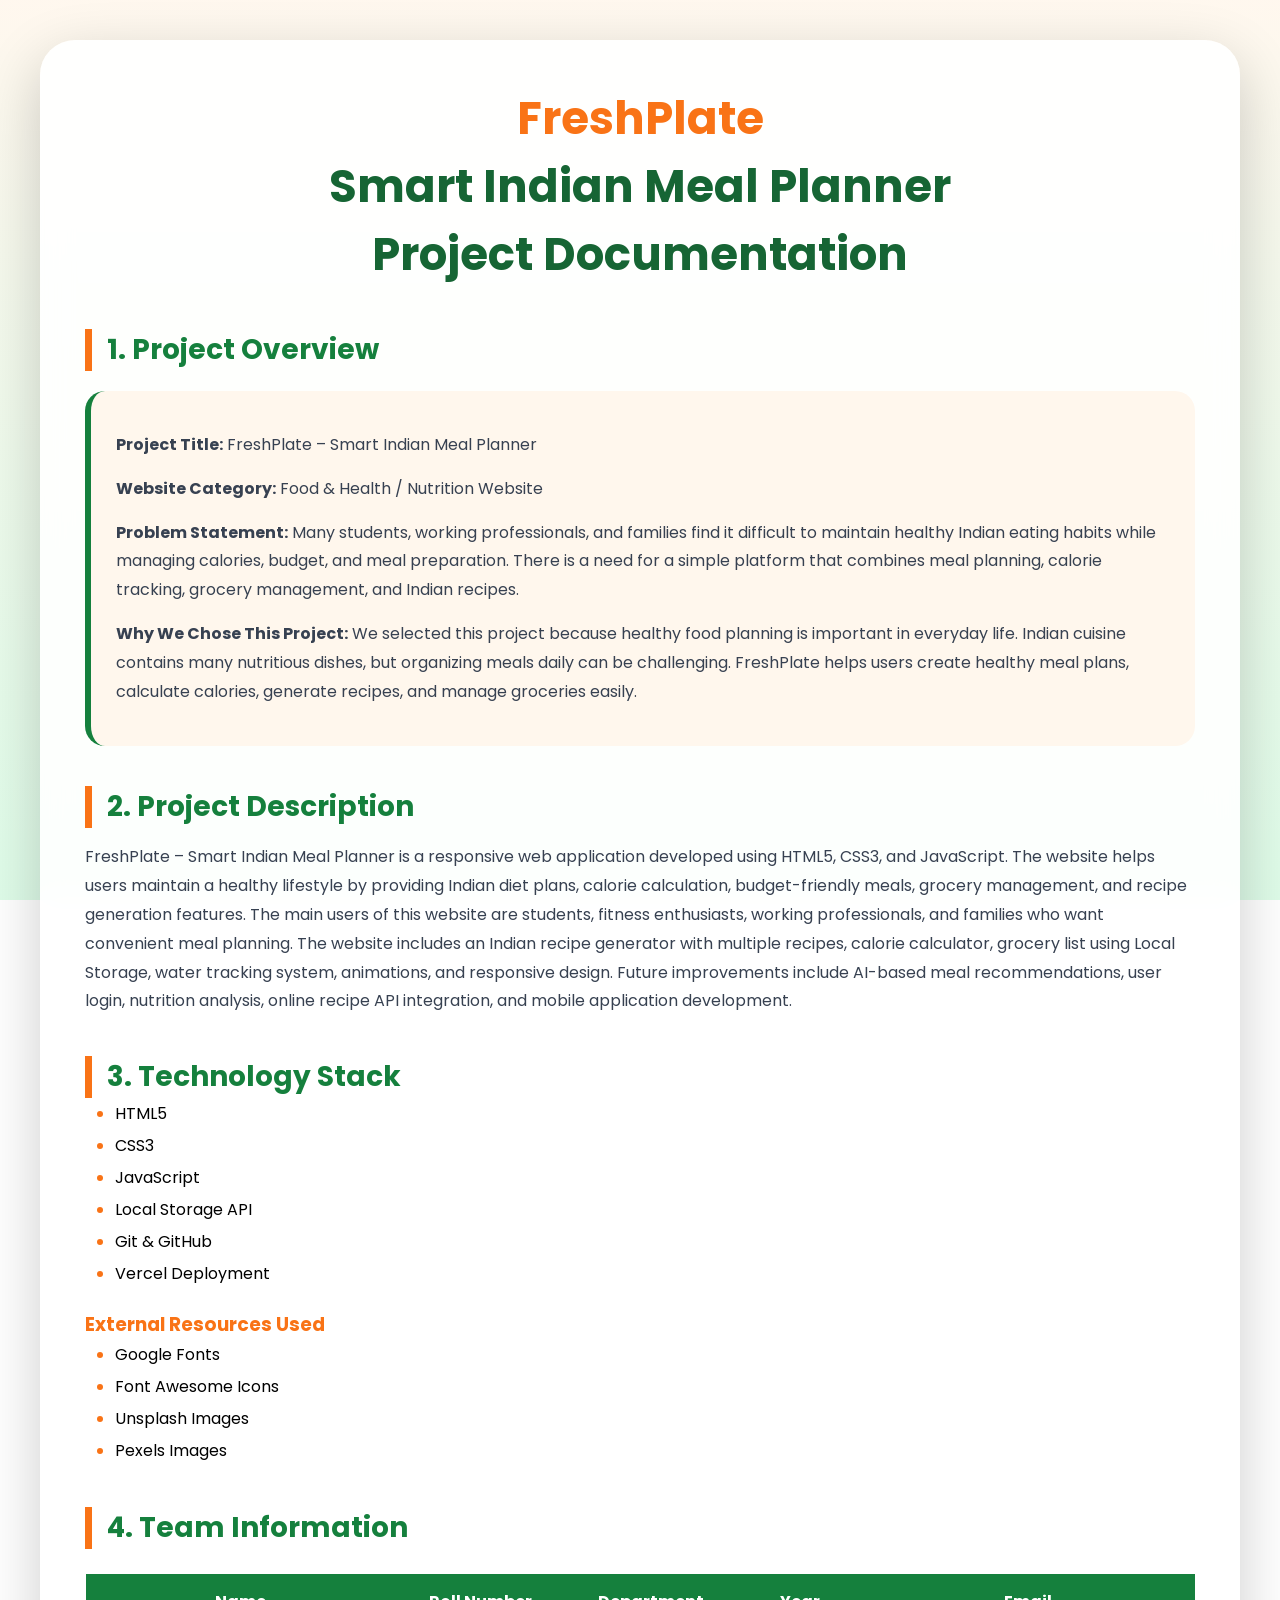
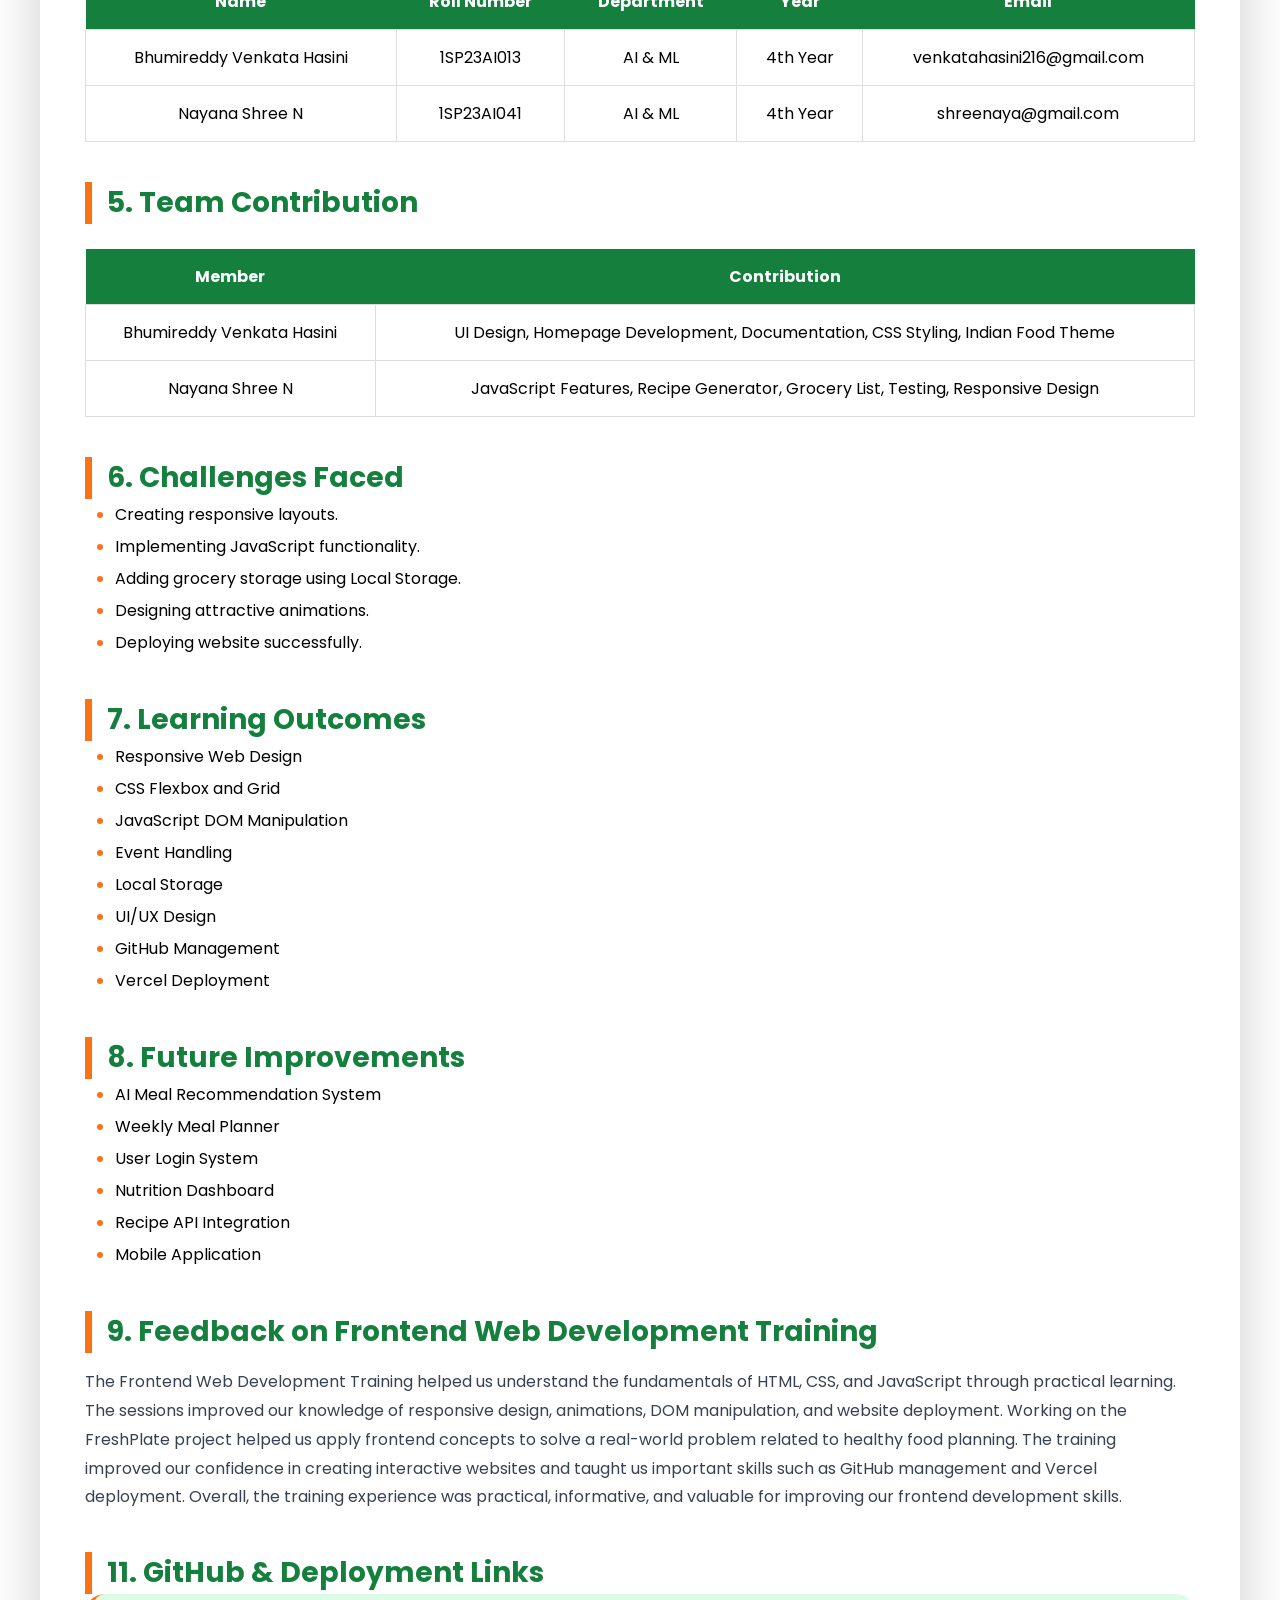
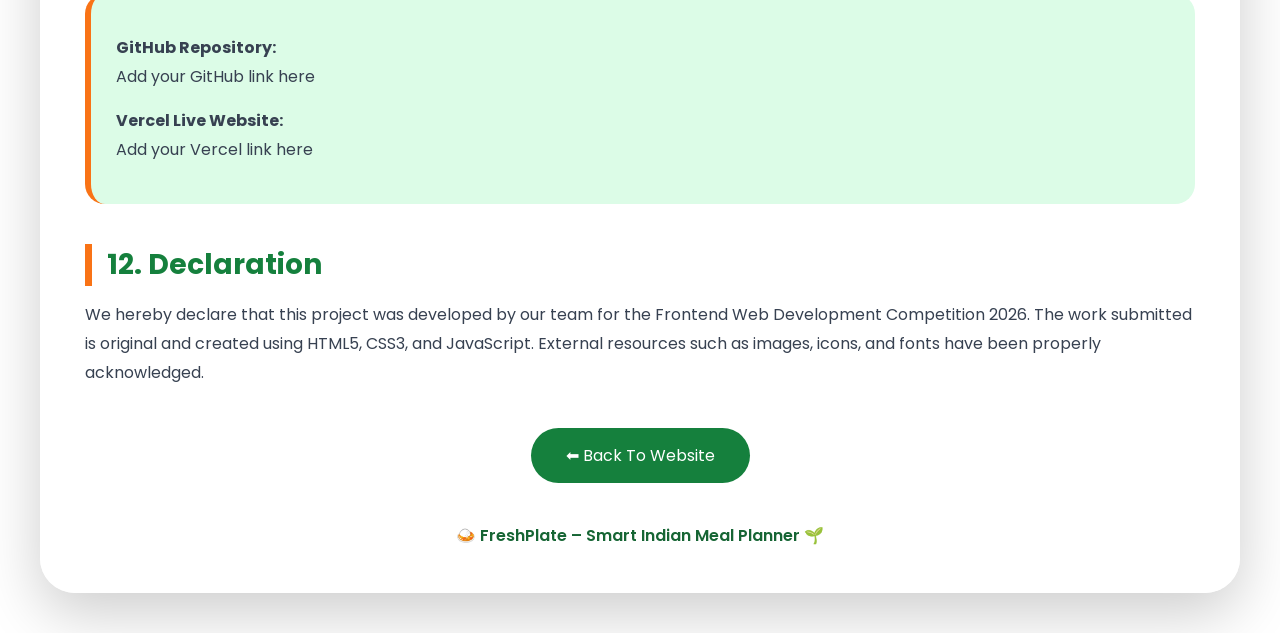
<file: documentation.html>
<!DOCTYPE html>

<html lang="en">

<head>

<meta charset="UTF-8">

<meta name="viewport" content="width=device-width, initial-scale=1.0">

<title>FreshPlate Documentation</title>


<link href="https://fonts.googleapis.com/css2?family=Poppins:wght@300;400;600;700&display=swap" rel="stylesheet">


<style>


*{

margin:0;
padding:0;
box-sizing:border-box;
font-family:Poppins,sans-serif;

}



body{


background:

linear-gradient(

rgba(255,247,237,.92),

rgba(220,252,231,.92)

),

url("https://images.unsplash.com/photo-1585937421612-70a008356fbe");


background-size:cover;

background-attachment:fixed;

padding:40px;


}




.container{


max-width:1200px;

margin:auto;


background:rgba(255,255,255,.90);

backdrop-filter:blur(15px);


padding:45px;


border-radius:35px;


box-shadow:

0 20px 60px rgba(0,0,0,.2);


animation:show 1s;


}




@keyframes show{


from{

opacity:0;

transform:translateY(50px);

}


to{

opacity:1;

transform:translateY(0);

}


}






h1{


text-align:center;

font-size:45px;

color:#166534;


margin-bottom:40px;


}



h1 span{


color:#f97316;


}





h2{


margin-top:40px;


color:#15803d;


border-left:7px solid #f97316;


padding-left:15px;


font-size:28px;


}





h3{


color:#f97316;

margin-top:20px;


}




p{


line-height:1.8;

color:#374151;

margin:15px 0;


}





ul{


margin-left:30px;

line-height:2;


}




li::marker{


color:#f97316;


}





.card{


background:#fff7ed;


padding:25px;


border-radius:20px;


border-left:6px solid #15803d;


margin-top:20px;


transition:.4s;


}



.card:hover{


transform:translateY(-8px);


box-shadow:

0 15px 30px rgba(21,128,61,.2);


}








table{


width:100%;


border-collapse:collapse;


margin-top:25px;


}




th{


background:#15803d;


color:white;


padding:15px;


}




td{


background:white;


padding:15px;


text-align:center;


border:1px solid #ddd;


}




tr:hover td{


background:#dcfce7;


}









/* SCREENSHOTS */


.gallery{


display:grid;


grid-template-columns:

repeat(auto-fit,minmax(300px,1fr));


gap:25px;


margin-top:25px;


}




.photo{


height:250px;


border-radius:25px;


overflow:hidden;


border-top:5px solid #f97316;


box-shadow:

0 15px 30px rgba(0,0,0,.15);


transition:.4s;


}



.photo:hover{


transform:scale(1.05);


}




.photo img{


width:100%;

height:100%;

object-fit:cover;


}







.links{


background:#dcfce7;


padding:25px;


border-radius:20px;


border-left:6px solid #f97316;


}






.btn{


display:block;

width:max-content;


margin:40px auto;


background:#15803d;


color:white;


padding:15px 35px;


border-radius:40px;


text-decoration:none;


transition:.3s;


}



.btn:hover{


background:#f97316;


transform:translateY(-5px);


}






footer{


text-align:center;


margin-top:40px;


color:#166534;


font-weight:600;


}





@media(max-width:700px){


body{

padding:15px;

}



.container{

padding:25px;

}



h1{

font-size:32px;

}



table{

font-size:12px;

}



}



</style>


</head>



<body>


<div class="container">



<h1>

<span>FreshPlate</span>

<br>

Smart Indian Meal Planner

<br>

Project Documentation

</h1>






<h2>1. Project Overview</h2>


<div class="card">


<p><b>Project Title:</b> FreshPlate – Smart Indian Meal Planner</p>


<p><b>Website Category:</b> Food & Health / Nutrition Website</p>


<p><b>Problem Statement:</b>

Many students, working professionals, and families find it difficult to maintain healthy Indian eating habits while managing calories, budget, and meal preparation. There is a need for a simple platform that combines meal planning, calorie tracking, grocery management, and Indian recipes.

</p>


<p><b>Why We Chose This Project:</b>

We selected this project because healthy food planning is important in everyday life. Indian cuisine contains many nutritious dishes, but organizing meals daily can be challenging. FreshPlate helps users create healthy meal plans, calculate calories, generate recipes, and manage groceries easily.

</p>


</div>








<h2>2. Project Description</h2>


<p>


FreshPlate – Smart Indian Meal Planner is a responsive web application developed using HTML5, CSS3, and JavaScript.

The website helps users maintain a healthy lifestyle by providing Indian diet plans, calorie calculation, budget-friendly meals, grocery management, and recipe generation features.

The main users of this website are students, fitness enthusiasts, working professionals, and families who want convenient meal planning.

The website includes an Indian recipe generator with multiple recipes, calorie calculator, grocery list using Local Storage, water tracking system, animations, and responsive design.

Future improvements include AI-based meal recommendations, user login, nutrition analysis, online recipe API integration, and mobile application development.

</p>








<h2>3. Technology Stack</h2>


<ul>

<li>HTML5</li>

<li>CSS3</li>

<li>JavaScript</li>

<li>Local Storage API</li>

<li>Git & GitHub</li>

<li>Vercel Deployment</li>


</ul>


<h3>External Resources Used</h3>


<ul>

<li>Google Fonts</li>

<li>Font Awesome Icons</li>

<li>Unsplash Images</li>

<li>Pexels Images</li>

</ul>








<h2>4. Team Information</h2>


<table>


<tr>

<th>Name</th>

<th>Roll Number</th>

<th>Department</th>

<th>Year</th>

<th>Email</th>

</tr>



<tr>

<td>Bhumireddy Venkata Hasini</td>

<td>1SP23AI013</td>

<td>AI & ML</td>

<td>4th Year</td>

<td>venkatahasini216@gmail.com</td>

</tr>




<tr>

<td>Nayana Shree N</td>

<td>1SP23AI041</td>

<td>AI & ML</td>

<td>4th Year</td>

<td>shreenaya@gmail.com</td>

</tr>



</table>









<h2>5. Team Contribution</h2>


<table>


<tr>

<th>Member</th>

<th>Contribution</th>

</tr>


<tr>

<td>Bhumireddy Venkata Hasini</td>

<td>

UI Design, Homepage Development, Documentation, CSS Styling, Indian Food Theme

</td>


</tr>



<tr>

<td>Nayana Shree N</td>

<td>

JavaScript Features, Recipe Generator, Grocery List, Testing, Responsive Design

</td>


</tr>



</table>








<h2>6. Challenges Faced</h2>


<ul>

<li>Creating responsive layouts.</li>

<li>Implementing JavaScript functionality.</li>

<li>Adding grocery storage using Local Storage.</li>

<li>Designing attractive animations.</li>

<li>Deploying website successfully.</li>


</ul>








<h2>7. Learning Outcomes</h2>


<ul>

<li>Responsive Web Design</li>

<li>CSS Flexbox and Grid</li>

<li>JavaScript DOM Manipulation</li>

<li>Event Handling</li>

<li>Local Storage</li>

<li>UI/UX Design</li>

<li>GitHub Management</li>

<li>Vercel Deployment</li>


</ul>








<h2>8. Future Improvements</h2>


<ul>

<li>AI Meal Recommendation System</li>

<li>Weekly Meal Planner</li>

<li>User Login System</li>

<li>Nutrition Dashboard</li>

<li>Recipe API Integration</li>

<li>Mobile Application</li>


</ul>








<h2>9. Feedback on Frontend Web Development Training</h2>


<p>


The Frontend Web Development Training helped us understand the fundamentals of HTML, CSS, and JavaScript through practical learning. The sessions improved our knowledge of responsive design, animations, DOM manipulation, and website deployment.

Working on the FreshPlate project helped us apply frontend concepts to solve a real-world problem related to healthy food planning.

The training improved our confidence in creating interactive websites and taught us important skills such as GitHub management and Vercel deployment.

Overall, the training experience was practical, informative, and valuable for improving our frontend development skills.

</p>










<h2>11. GitHub & Deployment Links</h2>


<div class="links">


<p>

<b>GitHub Repository:</b>

<br>

Add your GitHub link here

</p>


<p>

<b>Vercel Live Website:</b>

<br>

Add your Vercel link here

</p>


</div>








<h2>12. Declaration</h2>


<p>


We hereby declare that this project was developed by our team for the Frontend Web Development Competition 2026. The work submitted is original and created using HTML5, CSS3, and JavaScript. External resources such as images, icons, and fonts have been properly acknowledged.

</p>





<a href="index.html" class="btn">

⬅ Back To Website

</a>



<footer>

🍛 FreshPlate – Smart Indian Meal Planner 🌱

</footer>



</div>


</body>

</html>
</file>
